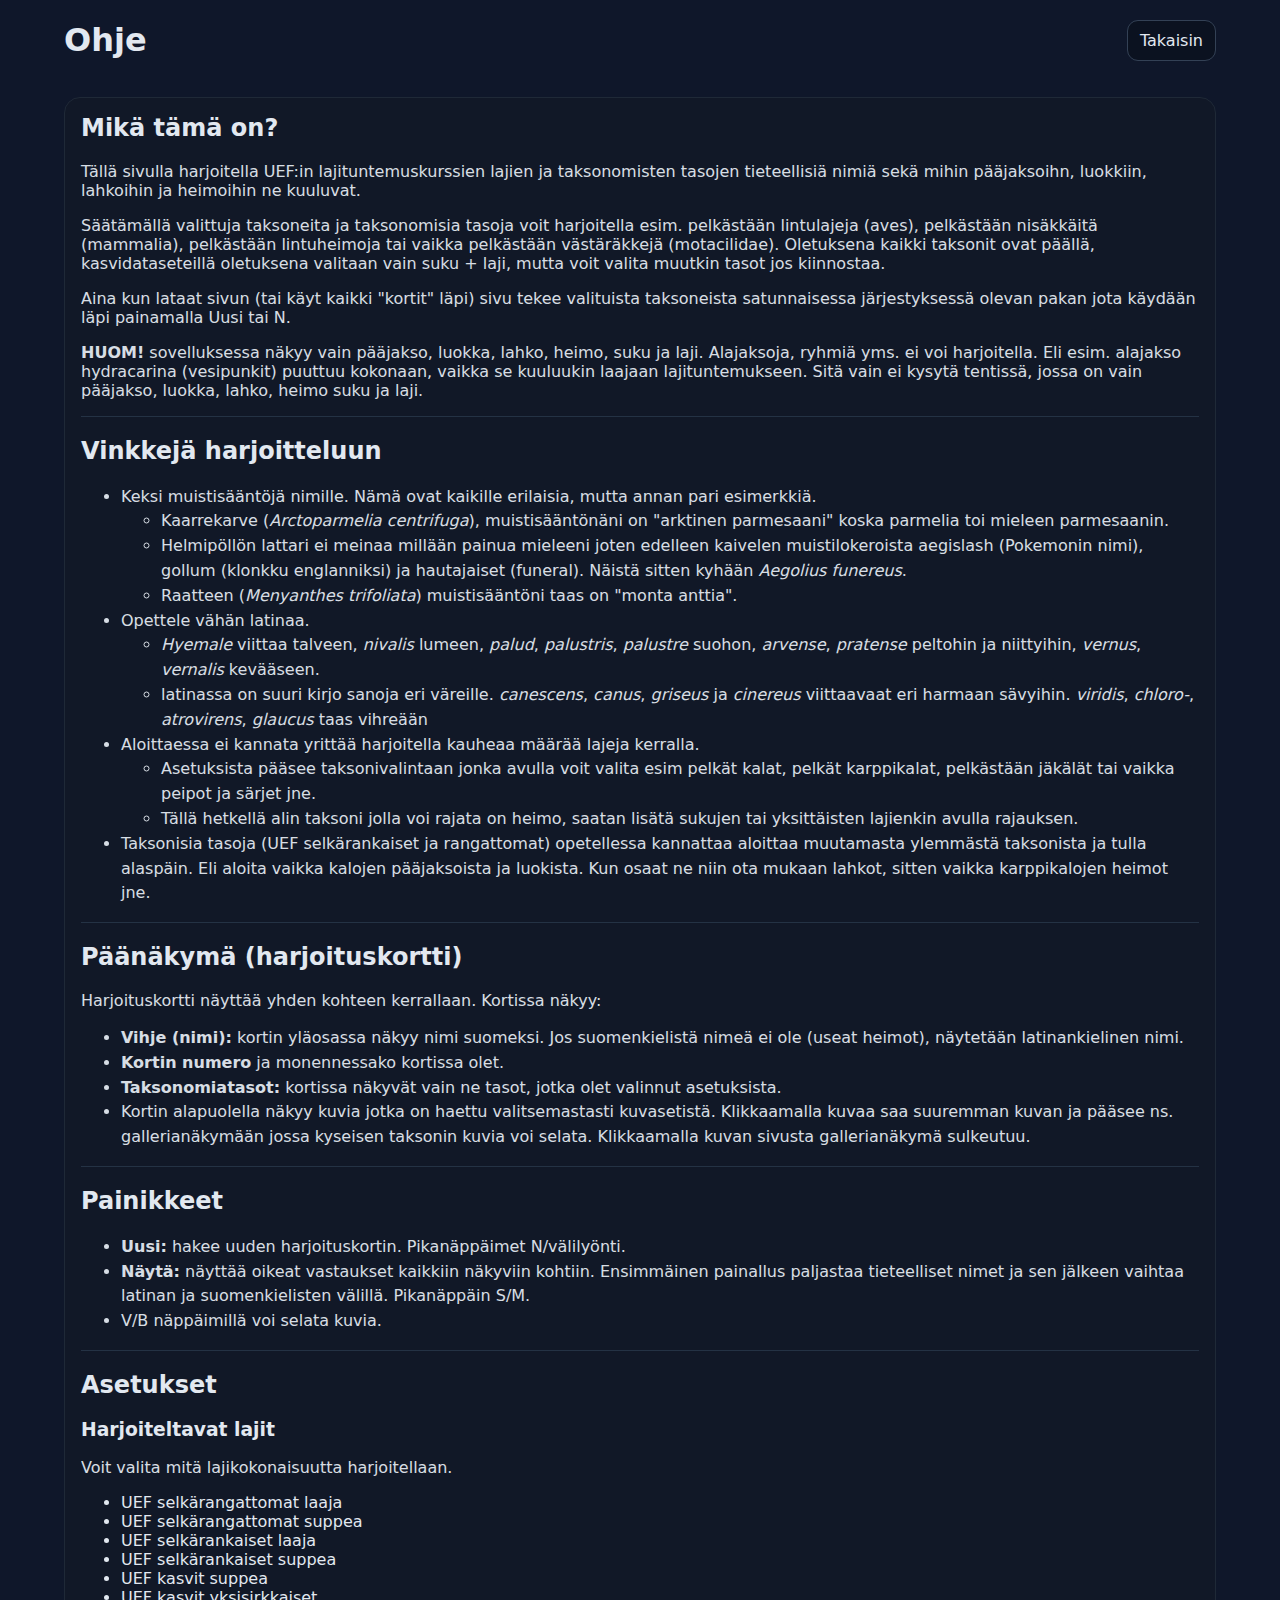
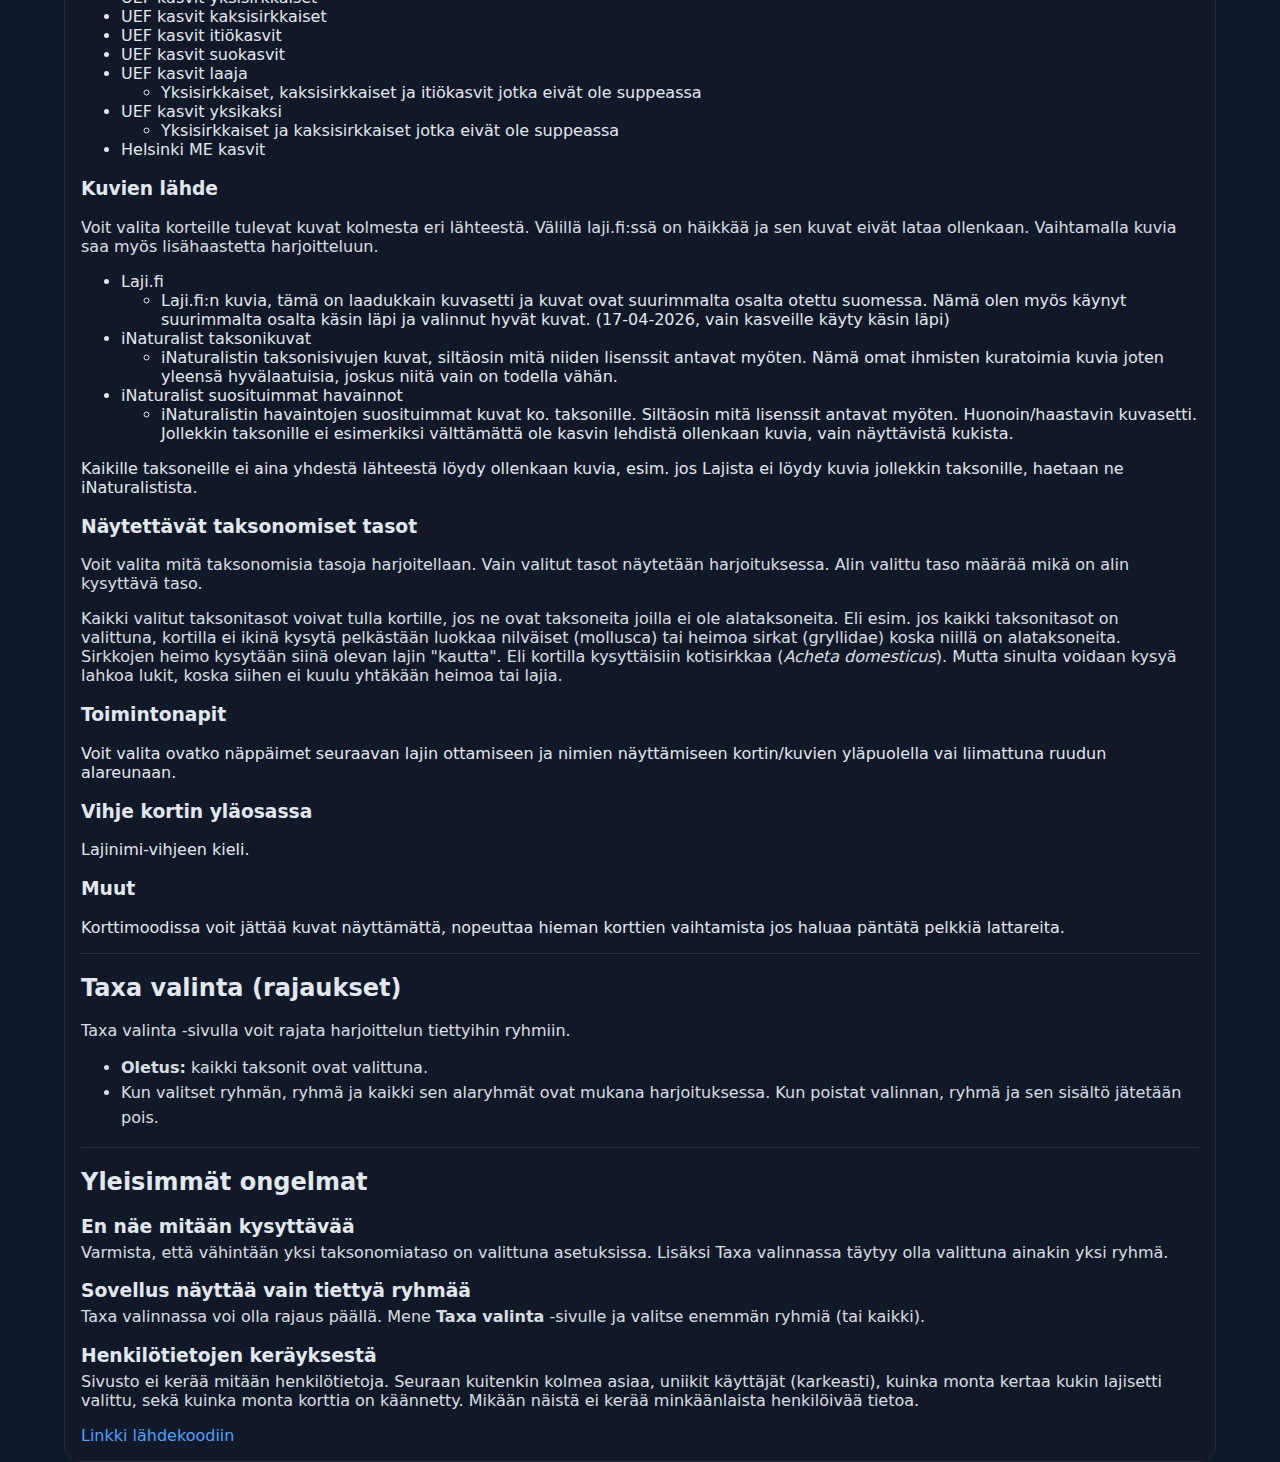
<file: templates/manual.html>
<!doctype html>
<html lang="fi">
<head>
  <meta charset="utf-8" />
  <meta name="viewport" content="width=device-width, initial-scale=1" />
  <title>Ohje - Taxa Treenaus</title>
  <link rel="stylesheet" href="/static/style.css" />
</head>
<body>
  <main class="wrap">
    <header class="top">
      <h1>Ohje</h1>
      <div style="display:flex; gap:10px; flex-wrap:wrap;">
        <a class="btn" href="/">Takaisin</a>
      </div>
    </header>

    <section class="card">
      <h2 style="margin-top:0;">Mikä tämä on?</h2>
      <p class="manp">
         Tällä sivulla harjoitella UEF:in lajituntemuskurssien lajien ja
          taksonomisten tasojen tieteellisiä nimiä sekä mihin pääjaksoihn,
          luokkiin, lahkoihin ja heimoihin ne kuuluvat.
      </p>
      <p class="manp">
          Säätämällä valittuja taksoneita ja taksonomisia tasoja voit
          harjoitella esim. pelkästään lintulajeja (aves), pelkästään
          nisäkkäitä (mammalia), pelkästään lintuheimoja tai vaikka pelkästään
          västäräkkejä (motacilidae). Oletuksena kaikki taksonit ovat päällä,
          kasvidataseteillä oletuksena valitaan vain suku + laji, mutta voit
          valita muutkin tasot jos kiinnostaa.
      </p>
      <p class="manp">
          Aina kun lataat sivun (tai käyt kaikki "kortit" läpi) sivu tekee valituista taksoneista satunnaisessa järjestyksessä olevan pakan jota käydään läpi painamalla Uusi tai N.
      </p>

      <p class="manp">
        <strong>HUOM!</strong> sovelluksessa näkyy vain pääjakso, luokka,
          lahko, heimo, suku ja laji. Alajaksoja, ryhmiä yms. ei voi
          harjoitella. Eli esim. alajakso hydracarina (vesipunkit) puuttuu
          kokonaan, vaikka se kuuluukin laajaan lajituntemukseen. Sitä vain ei
          kysytä tentissä, jossa on vain pääjakso, luokka, lahko, heimo suku ja
          laji.
      </p>

      <hr style="border:0; border-top:1px solid #243244; margin:16px 0;" />
      <h2>Vinkkejä harjoitteluun</h2>
      <ul style="line-height:1.55; opacity:0.95;">
        <li>
            Keksi muistisääntöjä nimille. Nämä ovat kaikille erilaisia, mutta
            annan pari esimerkkiä.
        </li>
          <ul>
        <li>
            Kaarrekarve (<em>Arctoparmelia
              centrifuga</em>), muistisääntönäni on "arktinen parmesaani" koska
            parmelia toi mieleen parmesaanin.
        </li>
        <li>
              Helmipöllön lattari ei meinaa
            millään painua mieleeni joten edelleen kaivelen muistilokeroista
            aegislash (Pokemonin nimi), gollum (klonkku englanniksi) ja
            hautajaiset (funeral). Näistä sitten kyhään <em>Aegolius
              funereus</em>.
        </li>
        <li>
              Raatteen (<em>Menyanthes trifoliata</em>)
            muistisääntöni taas on "monta anttia".
        </li>
        </li>
          </ul>
        <li>
            Opettele vähän latinaa.
        </li>
          <ul>
        <li>
            <em>Hyemale</em> viittaa talveen,
            <em>nivalis</em> lumeen, <em>palud</em>, <em>palustris</em>,
            <em>palustre</em> suohon, <em>arvense</em>, <em>pratense</em>
            peltohin ja niittyihin, <em>vernus</em>, <em>vernalis</em> kevääseen.
        </li>
        <li>
              latinassa on suuri kirjo sanoja eri väreille. <em>canescens</em>,
              <em>canus</em>, <em>griseus</em> ja <em>cinereus</em> viittaavaat
              eri harmaan sävyihin. <em>viridis</em>, <em>chloro-</em>,
              <em>atrovirens</em>, <em>glaucus</em> taas vihreään
        </li>
          </ul>
        <li>
            Aloittaessa ei kannata yrittää harjoitella kauheaa määrää lajeja
            kerralla.
        </li>
          <ul>
        <li>
              Asetuksista pääsee taksonivalintaan jonka avulla voit valita esim
              pelkät kalat, pelkät karppikalat, pelkästään jäkälät tai vaikka
              peipot ja särjet jne.
        </li>
        <li>
              Tällä hetkellä alin taksoni jolla voi rajata on heimo, saatan
              lisätä sukujen tai yksittäisten lajienkin avulla rajauksen.
        </li>
          </ul>
        <li>
            Taksonisia tasoja (UEF selkärankaiset ja rangattomat) opetellessa
            kannattaa aloittaa muutamasta ylemmästä taksonista ja tulla
            alaspäin. Eli aloita vaikka kalojen pääjaksoista ja luokista. Kun
            osaat ne niin ota mukaan lahkot, sitten vaikka karppikalojen heimot
            jne.
        </li>
      </ul>

      <hr style="border:0; border-top:1px solid #243244; margin:16px 0;" />

        <h2>Päänäkymä (harjoituskortti)</h2>
      <p class="manp">
        Harjoituskortti näyttää yhden kohteen kerrallaan. Kortissa näkyy:
      </p>

      <ul style="line-height:1.55; opacity:0.95;">
        <li>
          <strong>Vihje (nimi):</strong> kortin yläosassa näkyy nimi suomeksi.
          Jos suomenkielistä nimeä ei ole (useat heimot), näytetään latinankielinen nimi.
        </li>
          <li><strong>Kortin numero</strong> ja monennessako kortissa olet.</li>
        <li>
          <strong>Taksonomiatasot:</strong> kortissa näkyvät vain ne tasot, jotka olet valinnut asetuksista.
        </li>
        <li>
            Kortin alapuolella näkyy kuvia jotka on haettu valitsemastasti
            kuvasetistä. Klikkaamalla kuvaa saa suuremman kuvan ja pääsee ns.
            gallerianäkymään jossa kyseisen taksonin kuvia voi selata.
            Klikkaamalla kuvan sivusta gallerianäkymä sulkeutuu.
        </li>
      </ul>

      <hr style="border:0; border-top:1px solid #243244; margin:16px 0;" />

      <h2>Painikkeet</h2>
      <ul style="line-height:1.55; opacity:0.95;">
        <li><strong>Uusi:</strong> hakee uuden harjoituskortin. Pikanäppäimet N/välilyönti.</li>
        <li><strong>Näytä:</strong> näyttää oikeat vastaukset kaikkiin näkyviin
            kohtiin. Ensimmäinen painallus paljastaa tieteelliset nimet ja sen
            jälkeen vaihtaa latinan ja suomenkielisten välillä. Pikanäppäin
            S/M.</li>
        <li>V/B näppäimillä voi selata kuvia.</li>
      </ul>

      <hr style="border:0; border-top:1px solid #243244; margin:16px 0;" />

      <h2>Asetukset</h2>
      <h3>Harjoiteltavat lajit</h3>
        <p class="manp">Voit valita mitä lajikokonaisuutta harjoitellaan.</p>
        <ul>
          <li>UEF selkärangattomat laaja</li>
          <li>UEF selkärangattomat suppea</li>
          <li>UEF selkärankaiset laaja</li>
          <li>UEF selkärankaiset suppea</li>
          <li>UEF kasvit suppea</li>
          <li>UEF kasvit yksisirkkaiset</li>
          <li>UEF kasvit kaksisirkkaiset</li>
          <li>UEF kasvit itiökasvit</li>
          <li>UEF kasvit suokasvit</li>
          <li>UEF kasvit laaja</li>
          <ul><li>Yksisirkkaiset, kaksisirkkaiset ja itiökasvit jotka eivät ole suppeassa</li></ul>
          <li>UEF kasvit yksikaksi</li>
          <ul><li>Yksisirkkaiset ja kaksisirkkaiset jotka eivät ole suppeassa</li></ul>
          <li>Helsinki ME kasvit</li>
        </ul>

      <h3>Kuvien lähde</h3>
        <p class="manp">Voit valita korteille tulevat kuvat kolmesta eri lähteestä. Välillä laji.fi:ssä on häikkää ja sen kuvat eivät lataa ollenkaan. Vaihtamalla kuvia saa myös lisähaastetta harjoitteluun.</p>
        <ul>
          <li>Laji.fi</li>
          <ul><li>
            Laji.fi:n kuvia, tämä on laadukkain kuvasetti ja kuvat ovat
            suurimmalta osalta otettu suomessa. Nämä olen myös käynyt
            suurimmalta osalta käsin läpi ja valinnut hyvät kuvat. (17-04-2026, vain kasveille käyty käsin läpi)
          </li></ul>
          <li>iNaturalist taksonikuvat</li>
          <ul><li>
            iNaturalistin taksonisivujen kuvat, siltäosin mitä niiden lisenssit
            antavat myöten. Nämä omat ihmisten kuratoimia kuvia joten yleensä
            hyvälaatuisia, joskus niitä vain on todella vähän.
          </li></ul>
          <li>iNaturalist suosituimmat havainnot</li>
          <ul><li>
            iNaturalistin havaintojen suosituimmat kuvat ko. taksonille.
            Siltäosin mitä lisenssit antavat myöten. Huonoin/haastavin
            kuvasetti. Jollekkin taksonille ei esimerkiksi välttämättä ole
            kasvin lehdistä ollenkaan kuvia, vain näyttävistä kukista.
          </li></ul>
        </ul>
        Kaikille taksoneille ei aina yhdestä lähteestä löydy ollenkaan kuvia, esim. jos Lajista ei löydy kuvia jollekkin taksonille, haetaan ne iNaturalistista.
      <h3>Näytettävät taksonomiset tasot</h3>
      <p class="manp">
        Voit valita mitä taksonomisia tasoja harjoitellaan. Vain valitut
          tasot näytetään harjoituksessa. Alin valittu taso määrää mikä on alin
          kysyttävä taso.
      </p>
      <p class="manp">
          Kaikki valitut taksonitasot voivat tulla kortille, jos ne ovat
          taksoneita joilla ei ole alataksoneita. Eli esim. jos kaikki
          taksonitasot on valittuna, kortilla ei ikinä kysytä pelkästään luokkaa
          nilväiset (mollusca) tai heimoa sirkat (gryllidae) koska niillä on
          alataksoneita. Sirkkojen heimo kysytään siinä olevan lajin "kautta".
          Eli kortilla kysyttäisiin kotisirkkaa (<em>Acheta domesticus</em>).
          Mutta sinulta voidaan kysyä lahkoa lukit, koska siihen ei kuulu
          yhtäkään heimoa tai lajia.
      </p>
      <h3>Toimintonapit</h3>
        Voit valita ovatko näppäimet seuraavan lajin ottamiseen ja nimien näyttämiseen kortin/kuvien yläpuolella vai liimattuna ruudun alareunaan.
      <h3>Vihje kortin yläosassa</h3>
        Lajinimi-vihjeen kieli.
      <h3>Muut</h3>
        Korttimoodissa voit jättää kuvat näyttämättä, nopeuttaa hieman korttien vaihtamista jos haluaa päntätä pelkkiä lattareita.

      <hr style="border:0; border-top:1px solid #243244; margin:16px 0;" />

      <h2>Taxa valinta (rajaukset)</h2>
      <p class="manp">
        Taxa valinta -sivulla voit rajata harjoittelun tiettyihin ryhmiin.
      </p>
      <ul style="line-height:1.55; opacity:0.95;">
        <li><strong>Oletus:</strong> kaikki taksonit ovat valittuna.</li>
        <li>
          Kun valitset ryhmän, ryhmä ja kaikki sen alaryhmät ovat mukana harjoituksessa.
          Kun poistat valinnan, ryhmä ja sen sisältö jätetään pois.
        </li>
      </ul>


      <hr style="border:0; border-top:1px solid #243244; margin:16px 0;" />

      <h2>Yleisimmät ongelmat</h2>

      <h3 style="margin-bottom:6px;">En näe mitään kysyttävää</h3>
      <p style="opacity:0.95; margin-top:0;">
        Varmista, että vähintään yksi taksonomiataso on valittuna asetuksissa.
        Lisäksi Taxa valinnassa täytyy olla valittuna ainakin yksi ryhmä.
      </p>

      <h3 style="margin-bottom:6px;">Sovellus näyttää vain tiettyä ryhmää</h3>
      <p style="opacity:0.95; margin-top:0;">
        Taxa valinnassa voi olla rajaus päällä. Mene <strong>Taxa valinta</strong> -sivulle ja valitse enemmän ryhmiä
        (tai kaikki).
      </p>
      <h3 style="margin-bottom:6px;">Henkilötietojen keräyksestä</h3>
      <p style="opacity:0.95; margin-top:0;">
          Sivusto ei kerää mitään henkilötietoja. Seuraan kuitenkin kolmea
          asiaa, uniikit käyttäjät (karkeasti), kuinka monta kertaa kukin lajisetti
          valittu, sekä kuinka monta korttia on käännetty. Mikään näistä ei
          kerää minkäänlaista henkilöivää tietoa.
      </p>
          <a target="_blank" href="https://github.com/kootepe/taxatrainer">Linkki lähdekoodiin</a>
    </section>
  </main>
</body>
</html>
</file>
<file: static/style.css>
html {
  height: 100%;
  background: #0f172a;
}

.manp{
  opacity: 0.95;
}

body {
  font-family: system-ui, -apple-system, Segoe UI, Roboto, Arial, sans-serif;
  background: #0f172a;
  color: #e2e8f0;
  margin: 0;
}

[hidden] {
  display: none !important;
}
.wrap {
  max-width: 90%;
  margin: auto;
  padding: 0 16px;
}

.top {
  display: flex;
  align-items: center;
  justify-content: space-between;
  gap: 16px;
}

.card {
  margin-top: 16px;
  background: #111827;
  border: 1px solid #1f2937;
  border-radius: 16px;
  padding: 16px;
}
.card, .wrap, form {
  min-width: 0;
}

.hint {
  display: grid;
  gap: 6px;
  margin-bottom: 12px;
  opacity: 0.95;
}

.row {
  display: grid;
  grid-template-columns: 60px minmax(0, 1fr);
  gap: 12px;
  align-items: center;
  padding: 8px 0;
  border-bottom: 1px dashed #243244;
  width: 100%;
}

.rank {
  text-transform: capitalize;
  opacity: 0.9;
}

.inp {
  width: 95%;
  padding: 10px 12px;
  border-radius: 12px;
  border: 1px solid #334155;
  background: #0b1220;
  color: #e2e8f0;
  outline: none;
  max-width: 80%;
  min-width: 0;
}

.given {
  margin: 10px 0 12px 0;
  padding: 10px 12px;
  border: 1px solid #243244;
  border-radius: 12px;
  background: #0b1220;
}
.cell {
  display: grid;
  grid-template-columns: minmax(0, 1fr) auto;
  gap: 10px;
  align-items: center;
  min-width: 0;
}

.miniBtn {
  border: 1px solid #334155;
  background: #0b1220;
  color: #e2e8f0;
  padding: 8px 10px;
  border-radius: 10px;
  cursor: pointer;
}

.result {
  grid-column: 2 / 3;
  margin-top: 6px;
  opacity: 0.9;
  font-size: 0.95em;
}

.inp.ok {
  border-color: #22c55e;
  box-shadow: 0 0 0 3px rgba(34, 197, 94, 0.15);
}

.inp.bad {
  border-color: #ef4444;
  box-shadow: 0 0 0 3px rgba(239, 68, 68, 0.12);
}
/* Default: buttons in normal flow (top) */
body[data-actions="top"] .actions {
  position: static;
}

  body[data-actions="bottom"] .actions {
    position: fixed;
    bottom: 0px;
    left: 50%;
    transform: translateX(-50%);

    width: calc(100% - 32px);
    max-width: 90%;
    box-sizing: border-box;

    display: flex;
    gap: 10px;

    padding: 10px 0 calc(10px + env(safe-area-inset-bottom));
    background: #0f172a;
    border-top: 1px solid #243244;
    border-bottom: 1px solid #243244;
    z-index: 1000;
  }

  body[data-actions="bottom"] .actions .btn {
    flex: 1 1 0;
    white-space: nowrap;
  }

  body[data-actions="bottom"] .wrap {
    padding-bottom: 110px;
  }

.actions .btn {
    flex: 1 1 0;
    white-space: nowrap;
}
.btn {
  border: 1px solid #334155;
  background: #0b1220;
  color: #e2e8f0;
  padding: 10px 12px;
  border-radius: 11px;
  cursor: pointer;
}

.btn.secondary {
  opacity: 0.9;
}

.btn:hover {
  border-color: #475569;
}

.answers {
  margin-top: 12px;
  padding: 12px;
  background: #0b1220;
  border: 1px solid #334155;
  border-radius: 12px;
  overflow: auto;
}

.cardHeader {
  display: flex;
  align-items: center;
  justify-content: space-between;
  gap: 12px;
  margin-bottom: 12px;
}

.cardTitle {
  font-size: 1.05em;
  font-weight: 600;
  min-width: 0;
}

.cardCounter {
  font-size: 0.9em;
  opacity: 0.75;
  white-space: nowrap;
}
.imgBox {
  margin: 10px 0 14px 0;
  display: flex;
  justify-content: center;
}

.imgBox img {
  max-width: 100%;
  max-height: 240px;
  border-radius: 12px;
  border: 1px solid #334155;
}

.staticVal {
  display: inline-block;
  min-width: 0;
  padding: 10px 12px;
  border-radius: 12px;
  border: 1px solid #243244;
  background: rgba(255,255,255,0.03);
  font-size: 16px;
  overflow: hidden;
  text-overflow: ellipsis;
  white-space: nowrap;
}
a {
  color: #4ea1ff;
  text-decoration: none;
}

a:hover {
  text-decoration: underline;
}

a:visited {
  color: #8a6bff;
}

a:active {
  opacity: 0.85;
}


/* Taxa settings rows: allow wrapping instead of overflowing the card */
input[type="checkbox"][name="enabled"] {
  flex: 0 0 auto;
}

label:has(input[type="checkbox"][name="enabled"]) {
  flex-wrap: wrap;
  min-width: 0;
}

label:has(input[type="checkbox"][name="enabled"]) span {
  min-width: 0;
  overflow-wrap: anywhere;
  word-break: break-word;
}
.thumbs {
  display: flex;
  gap: 10px;
  flex-wrap: wrap;
}

.thumb {
  width: 96px;
  height: 96px;
  border-radius: 10px;
  overflow: hidden;
  cursor: zoom-in;
  border: 1px solid #243244;
}

.thumb img {
  width: 100%;
  height: 100%;
  object-fit: cover;
  display: block;
}

/* ---------- Lightbox ---------- */
.lightbox[hidden] { display: none; }

.lightbox {
  position: fixed;
  inset: 0;
  background: rgba(0,0,0,0.75);
  display: flex;
  align-items: center;
  justify-content: center;
  padding: 16px;
  z-index: 9999;
}

.lightboxInner img {
  max-width: min(1400px, 95vw);
  max-height: 85vh;
  border-radius: 12px;
  box-shadow: 0 20px 60px rgba(0,0,0,0.5);
  background: #111;
  cursor: pointer;
}

/* Image wrapper with overlay caption */
.lightboxImgWrap {
  position: relative;
  display: inline-block;
  line-height: 0;
}

.lightboxOverlay {
  position: absolute;
  bottom: 0;
  left: 0;
  right: 0;
  padding: 8px 12px;
  background: linear-gradient(transparent, rgba(0,0,0,0.7));
  border-radius: 0 0 12px 12px;
  display: flex;
  align-items: baseline;
  gap: 10px;
  flex-wrap: wrap;
  line-height: 1.4;
}

.lightboxOverlay:empty,
.lightboxOverlay:not(:has(*:not(:empty))) {
  display: none;
}

.lightboxCaption {
  font-size: 13px;
  color: rgba(255,255,255,0.85);
}

.lightboxLink {
  font-size: 13px;
}

.lightboxLink a {
  color: rgba(180,220,255,0.9);
}

/* Nav toolbar below image */
.lightboxToolbar {
  display: flex;
  align-items: center;
  justify-content: center;
  gap: 24px;
  padding: 10px 0 2px;
}

.lightboxNav {
  display: flex;
  align-items: center;
  justify-content: center;
  cursor: pointer;
  font-size: 2rem;
  width: 44px;
  height: 44px;
  border-radius: 50%;
  color: rgba(255,255,255,0.7);
  background: rgba(255,255,255,0.1);
  transition: color 0.2s, background 0.2s;
  user-select: none;
  -webkit-user-select: none;
  -webkit-tap-highlight-color: transparent;
}

.lightboxNav:hover {
  color: #fff;
  background: rgba(255,255,255,0.25);
}

.lightboxNav:active {
  background: rgba(255,255,255,0.35);
}

.lightboxCounter {
  color: rgba(255,255,255,0.6);
  font-size: 0.9rem;
  min-width: 3.5em;
  text-align: center;
}

/* ---------- Photo mode ---------- */
.photoModeWrap {
  margin-top: 10px;
  display: flex;
  flex-direction: column;
  height: calc(100dvh - 120px);
  min-height: 0;
}

.heroBox {
  flex: 1 1 0;
  min-height: 0;
  display: flex;
  flex-direction: column;
  align-items: center;
  justify-content: center;
}

.heroImgWrap {
  position: relative;
  display: inline-block;
  line-height: 0;
  max-width: 100%;
  max-height: 100%;
}

.heroImg {
  max-width: 100%;
  max-height: calc(100dvh - 160px);
  object-fit: contain;
  border-radius: 12px;
  border: 1px solid #334155;
  cursor: pointer;
}

/* Overlay: chips sit inside the image area, pinned to top */
.heroOverlay {
  position: absolute;
  top: 0;
  left: 0;
  right: 0;
  padding: 8px 10px;
  display: flex;
  align-items: flex-start;
  gap: 8px;
  pointer-events: none; /* let clicks pass through to image */
  border-radius: 12px 12px 0 0;
  background: transparent;
}

.heroOverlay > * {
  pointer-events: auto; /* re-enable clicks on chips */
}

.heroCardCounter {
  flex-shrink: 0;
  white-space: nowrap;
  margin-left: auto;
  color: rgba(255,255,255,0.7);
  font-size: 0.8rem;
  padding-top: 3px;
}

.heroNav {
  display: flex;
  align-items: center;
  justify-content: center;
  gap: 20px;
  padding: 6px 0 0;
  flex-shrink: 0;
}

.heroAttribution {
  position: absolute;
  bottom: 0;
  left: 0;
  right: 0;
  padding: 5px 10px;
  font-size: 0.72rem;
  color: rgba(255,255,255,0.8);
  pointer-events: none;
  text-align: right;
  background: rgba(0,0,0,0.5);
  backdrop-filter: blur(4px);
  -webkit-backdrop-filter: blur(4px);
  border-radius: 0 0 12px 12px;
  white-space: normal;        /* add this */
  word-break: break-word;     /* add this */
  line-height: 1.4;           /* add this — helps readability when wrapped */
}

.heroAttribution a {
  color: rgba(180,220,255,0.7);
  pointer-events: auto;
}

.heroCounter {
  color: rgba(255,255,255,0.6);
  font-size: 0.9rem;
  min-width: 3.5em;
  text-align: center;
}

/* Reveal chips */
.photoChips {
  display: flex;
  flex-direction: column;
  gap: 5px;
  min-width: 0;
}

.photoChip {
  padding: 5px 10px;
  border-radius: 8px;
  border: 1px solid rgba(255,255,255,0.25);
  background: rgba(0,0,0,0.5);
  color: rgba(255,255,255,0.9);
  font-size: 0.78rem;
  cursor: pointer;
  transition: border-color 0.2s, background 0.2s;
  backdrop-filter: blur(6px);
  -webkit-backdrop-filter: blur(6px);
  align-self: flex-start;
}

.photoChip:hover {
  border-color: rgba(255,255,255,0.5);
}

.photoChip:active {
  background: rgba(0,0,0,0.7);
}

.photoChip.chipRevealed {
  border-color: #22c55e;
  background: rgba(0,0,0,0.65);
}

/* Standalone chips (no image) */
.photoChipsStandalone {
  margin-top: 16px;
}

.photoChipsStandalone .photoChip {
  background: #0b1220;
  border-color: #334155;
  color: #e2e8f0;
  backdrop-filter: none;
  -webkit-backdrop-filter: none;
}

.photoChipsStandalone .photoChip.chipRevealed {
  border-color: #22c55e;
  background: rgba(34, 197, 94, 0.08);
}

@media (max-width: 600px) {
  .btn.secondary {
    font-size: 0.85rem;
  }
}
</file>
